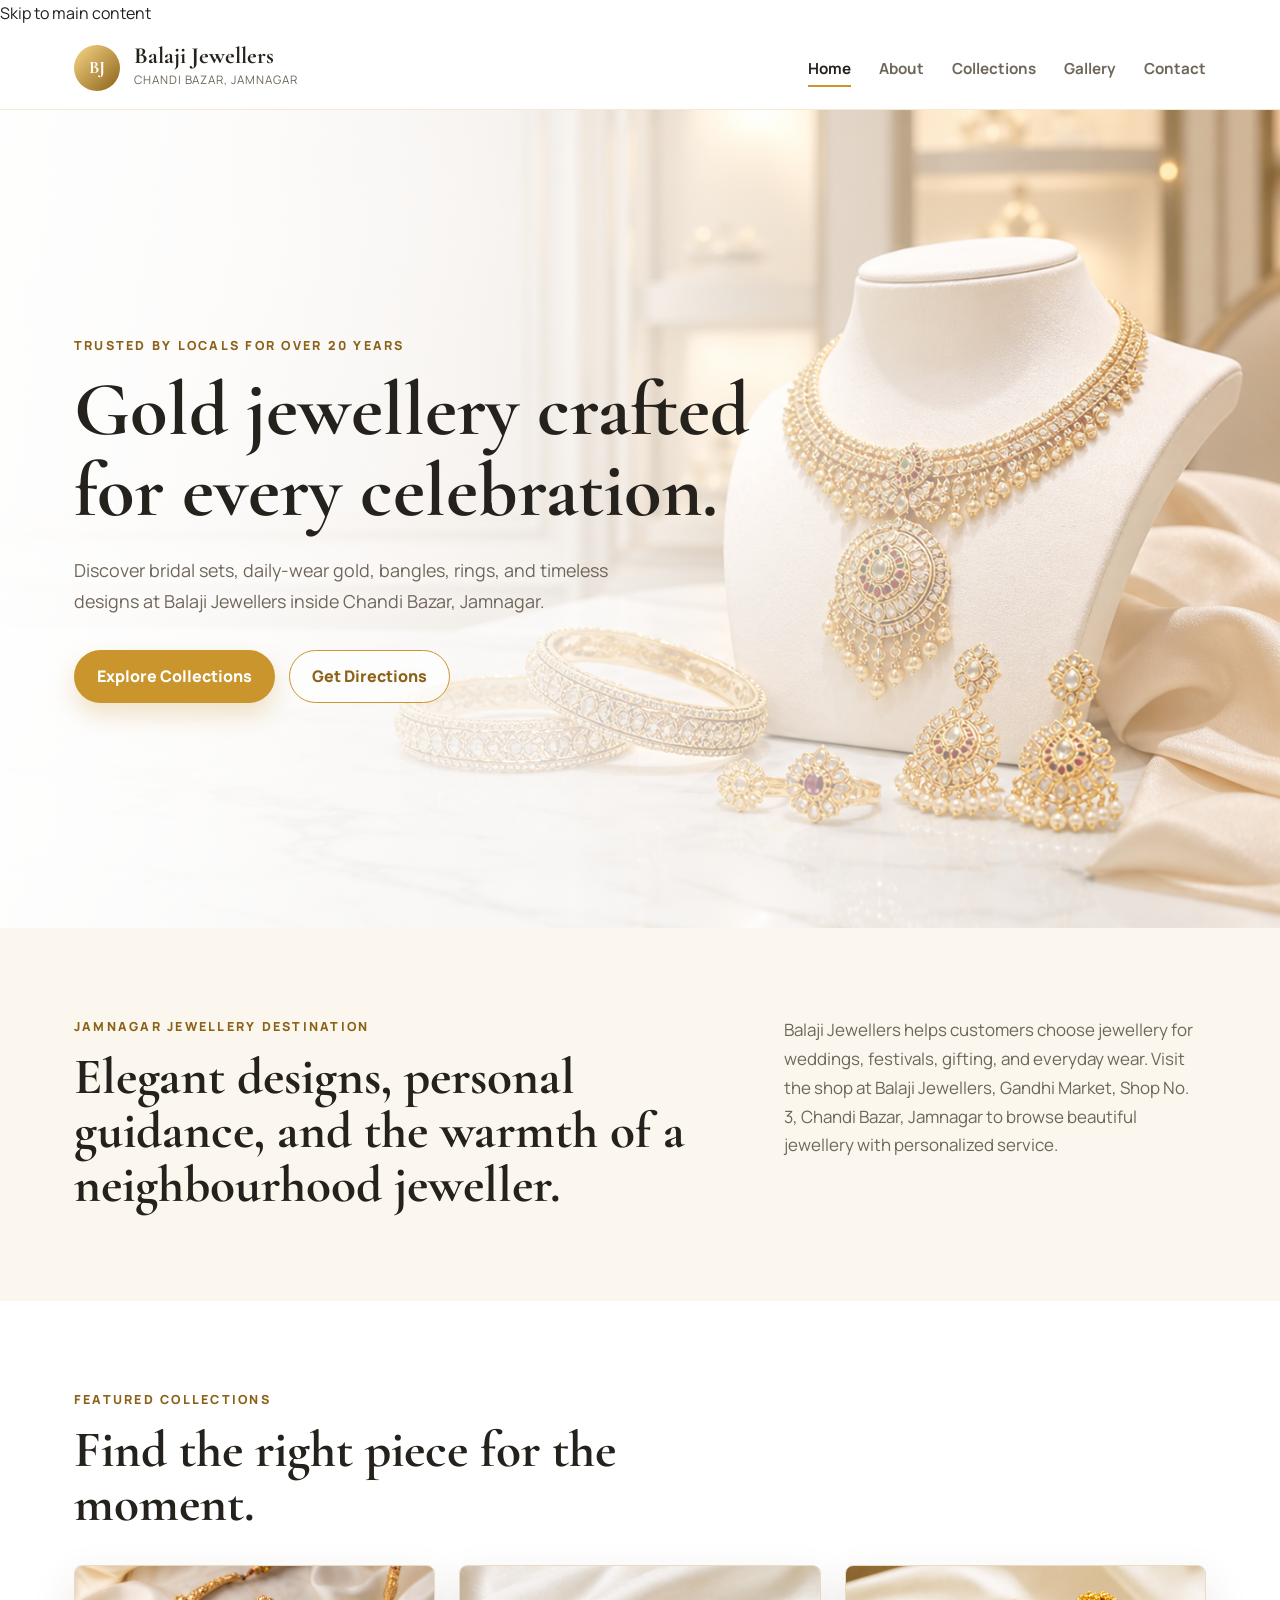
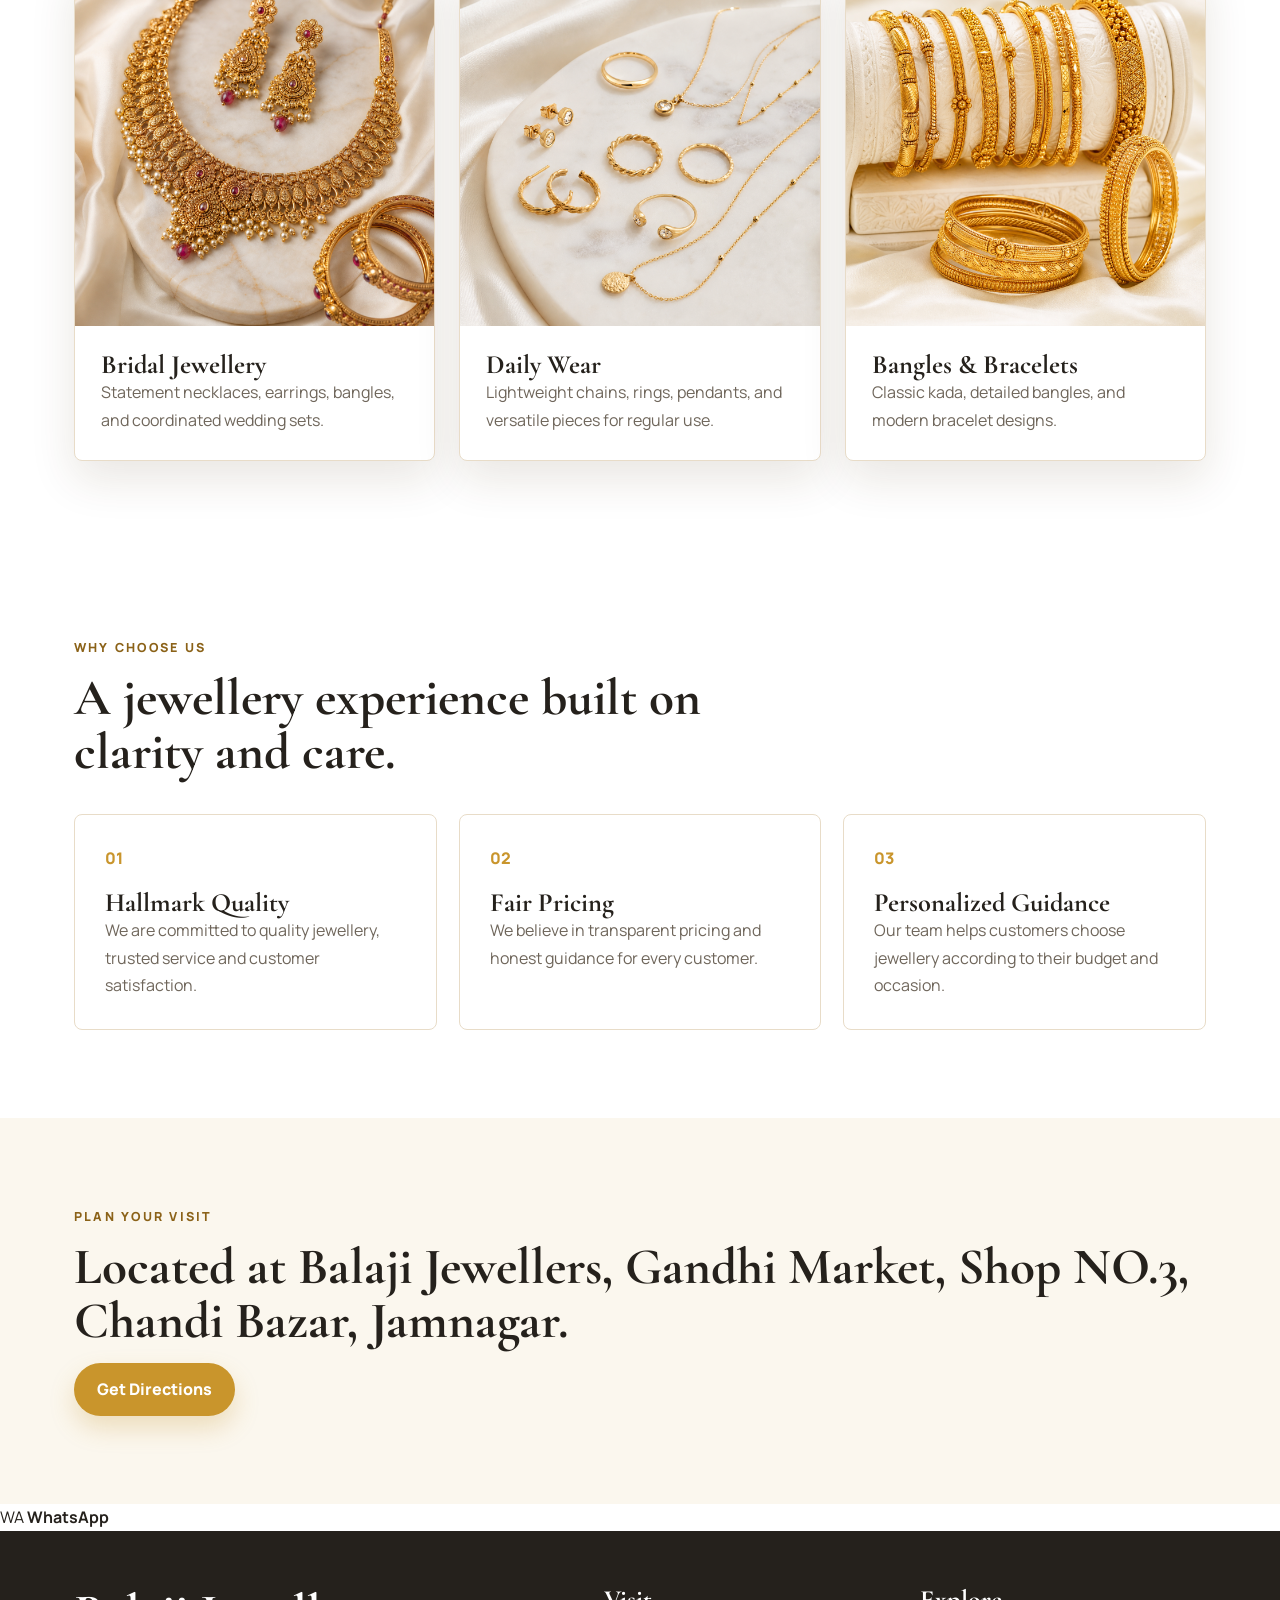
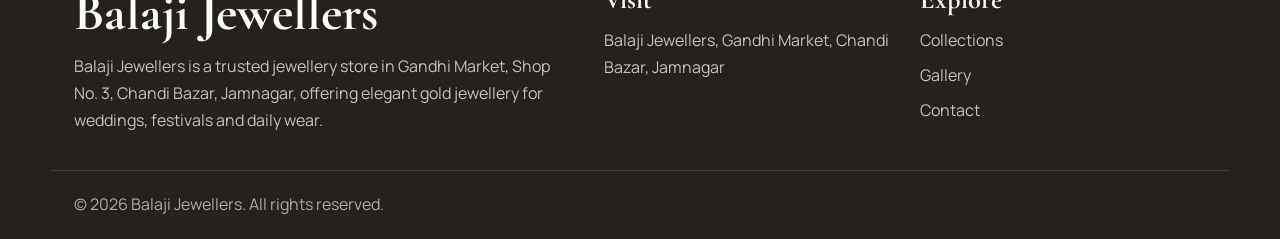
<file: index.html>
<!DOCTYPE html>
<html lang="en">
<head>
  <meta charset="UTF-8">
  <meta name="viewport" content="width=device-width, initial-scale=1.0">
  <meta name="description" content="Balaji Jewellers in Chandi Bazar, Jamnagar offers hallmark gold jewellery, bridal sets, bangles, rings, and daily-wear designs.">
  <title>Balaji Jewellers | Premium Jewellery Shop in Jamnagar</title>
  <link rel="preconnect" href="https://fonts.googleapis.com">
  <link rel="preconnect" href="https://fonts.gstatic.com" crossorigin>
  <link href="https://fonts.googleapis.com/css2?family=Cormorant+Garamond:wght@500;600;700&family=Manrope:wght@400;500;600;700&display=swap" rel="stylesheet">
  <link rel="stylesheet" href="css/style.css">
</head>
<body>
  <a class="skip-link" href="#main-content">Skip to main content</a>
  <header class="site-header">
    <nav class="navbar container" aria-label="Main navigation">
      <a class="brand" href="index.html" aria-label="Balaji Jewellers home">
        <span class="brand-mark">BJ</span>
        <span>
          <strong>Balaji Jewellers</strong>
          <small>Chandi Bazar, Jamnagar</small>
        </span>
      </a>
      <button class="nav-toggle" type="button" aria-label="Open navigation" aria-expanded="false">
        <span></span>
        <span></span>
        <span></span>
      </button>
      <ul class="nav-links" id="primary-navigation">
        <li><a href="index.html">Home</a></li>
        <li><a href="about.html">About</a></li>
        <li><a href="collections.html">Collections</a></li>
        <li><a href="gallery.html">Gallery</a></li>
        <li><a href="contact.html">Contact</a></li>
      </ul>
    </nav>
  </header>

  <main id="main-content">
    <section class="hero" aria-labelledby="home-hero-title">
      <div class="hero-media" aria-hidden="true"></div>
      <div class="container hero-content">
        <p class="eyebrow reveal">Trusted by locals for over 20 years</p>
        <h1 id="home-hero-title" class="reveal reveal-delay-1">Gold jewellery crafted for every celebration.</h1>
        <p class="hero-text reveal reveal-delay-2">Discover bridal sets, daily-wear gold, bangles, rings, and timeless designs at Balaji Jewellers inside Chandi Bazar, Jamnagar.</p>
        <div class="hero-actions">
          <a class="btn btn-primary" href="collections.html">Explore Collections</a>
          <a class="btn btn-outline" href="https://maps.app.goo.gl/PaVzjtN35CjSpVnx8" target="_blank" rel="noopener">Get Directions</a>
        </div>
      </div>
    </section>

    <section class="section intro-section" aria-labelledby="intro-title">
      <div class="container split reveal">
        <div>
          <p class="eyebrow">Jamnagar jewellery destination</p>
          <h2 id="intro-title">Elegant designs, personal guidance, and the warmth of a neighbourhood jeweller.</h2>
        </div>
        <p>Balaji Jewellers helps customers choose jewellery for weddings, festivals, gifting, and everyday wear. Visit the shop at Balaji Jewellers, Gandhi Market, Shop No. 3, Chandi Bazar, Jamnagar to browse beautiful jewellery with personalized service.</p>
      </div>
    </section>

    <section class="section collection-preview" aria-labelledby="featured-title">
      <div class="container">
        <div class="section-heading reveal">
          <p class="eyebrow">Featured collections</p>
          <h2 id="featured-title">Find the right piece for the moment.</h2>
        </div>
        <div class="card-grid">
          <article class="collection-card reveal">
            <img src="images/bridal-collection.png" alt="Bridal gold jewellery" loading="lazy">
            <div>
              <h3>Bridal Jewellery</h3>
              <p>Statement necklaces, earrings, bangles, and coordinated wedding sets.</p>
            </div>
          </article>
          <article class="collection-card reveal reveal-delay-1">
            <img src="images/daily-wear.png" alt="Daily wear gold jewellery" loading="lazy">
            <div>
              <h3>Daily Wear</h3>
              <p>Lightweight chains, rings, pendants, and versatile pieces for regular use.</p>
            </div>
          </article>
          <article class="collection-card reveal reveal-delay-2">
            <img src="images/bangles-bracelets.png" alt="Bangles and bracelets" loading="lazy">
            <div>
              <h3>Bangles & Bracelets</h3>
              <p>Classic kada, detailed bangles, and modern bracelet designs.</p>
            </div>
          </article>
        </div>
      </div>
    </section>

    <section class="section why-section" aria-labelledby="why-title">
      <div class="container">
        <div class="section-heading reveal">
          <p class="eyebrow">Why choose us</p>
          <h2 id="why-title">A jewellery experience built on clarity and care.</h2>
        </div>
        <div class="value-grid">
          <article class="reveal">
            <span>01</span>
            <h3>Hallmark Quality</h3>
            <p>We are committed to quality jewellery, trusted service and customer satisfaction.</p>
          </article>
         
          <article class="reveal reveal-delay-2">
            <span>02</span>
            <h3>Fair Pricing</h3>
            <p>We believe in transparent pricing and honest guidance for every customer.</p>
          </article>
          <article class="reveal reveal-delay-3">
            <span>03</span>
            <h3>Personalized Guidance</h3>
            <p>Our team helps customers choose jewellery according to their budget and occasion.</p>
          </article>
        </div>
      </div>
    </section>

    <section class="section visit-band" aria-labelledby="visit-title">
      <div class="container visit-content reveal">
        <div>
          <p class="eyebrow">Plan your visit</p>
          <h2 id="visit-title">Located at Balaji Jewellers, Gandhi Market, Shop NO.3, Chandi Bazar, Jamnagar.</h2>
        </div>
        <a class="btn btn-primary" href="https://maps.app.goo.gl/PaVzjtN35CjSpVnx8" target="_blank" rel="noopener">Get Directions</a>
      </div>
    </section>
  </main>

  <a class="whatsapp-float" href="https://wa.me/919537831377?text=Hello%20Balaji%20Jewellers%2C%20I%20would%20like%20to%20know%20more%20about%20your%20jewellery%20collections." target="_blank" rel="noopener" aria-label="Chat with Balaji Jewellers on WhatsApp">
    <span aria-hidden="true">WA</span>
    <strong>WhatsApp</strong>
  </a>

  <footer class="site-footer">
    <div class="container footer-grid">
      <div>
        <h2>Balaji Jewellers</h2>
        <p>Balaji Jewellers is a trusted jewellery store in Gandhi Market, Shop No. 3, Chandi Bazar, Jamnagar, offering elegant gold jewellery for weddings, festivals and daily wear.</p>
      </div>
      <div>
        <h3>Visit</h3>
        <p>Balaji Jewellers, Gandhi Market, Chandi Bazar, Jamnagar<br></p>
      </div>
      <div>
        <h3>Explore</h3>
        <a href="collections.html">Collections</a>
        <a href="gallery.html">Gallery</a>
        <a href="contact.html">Contact</a>
      </div>
    </div>
    <p class="footer-bottom">© 2026 Balaji Jewellers. All rights reserved.</p>
  </footer>

  <script src="js/script.js"></script>
</body>
</html>
</file>
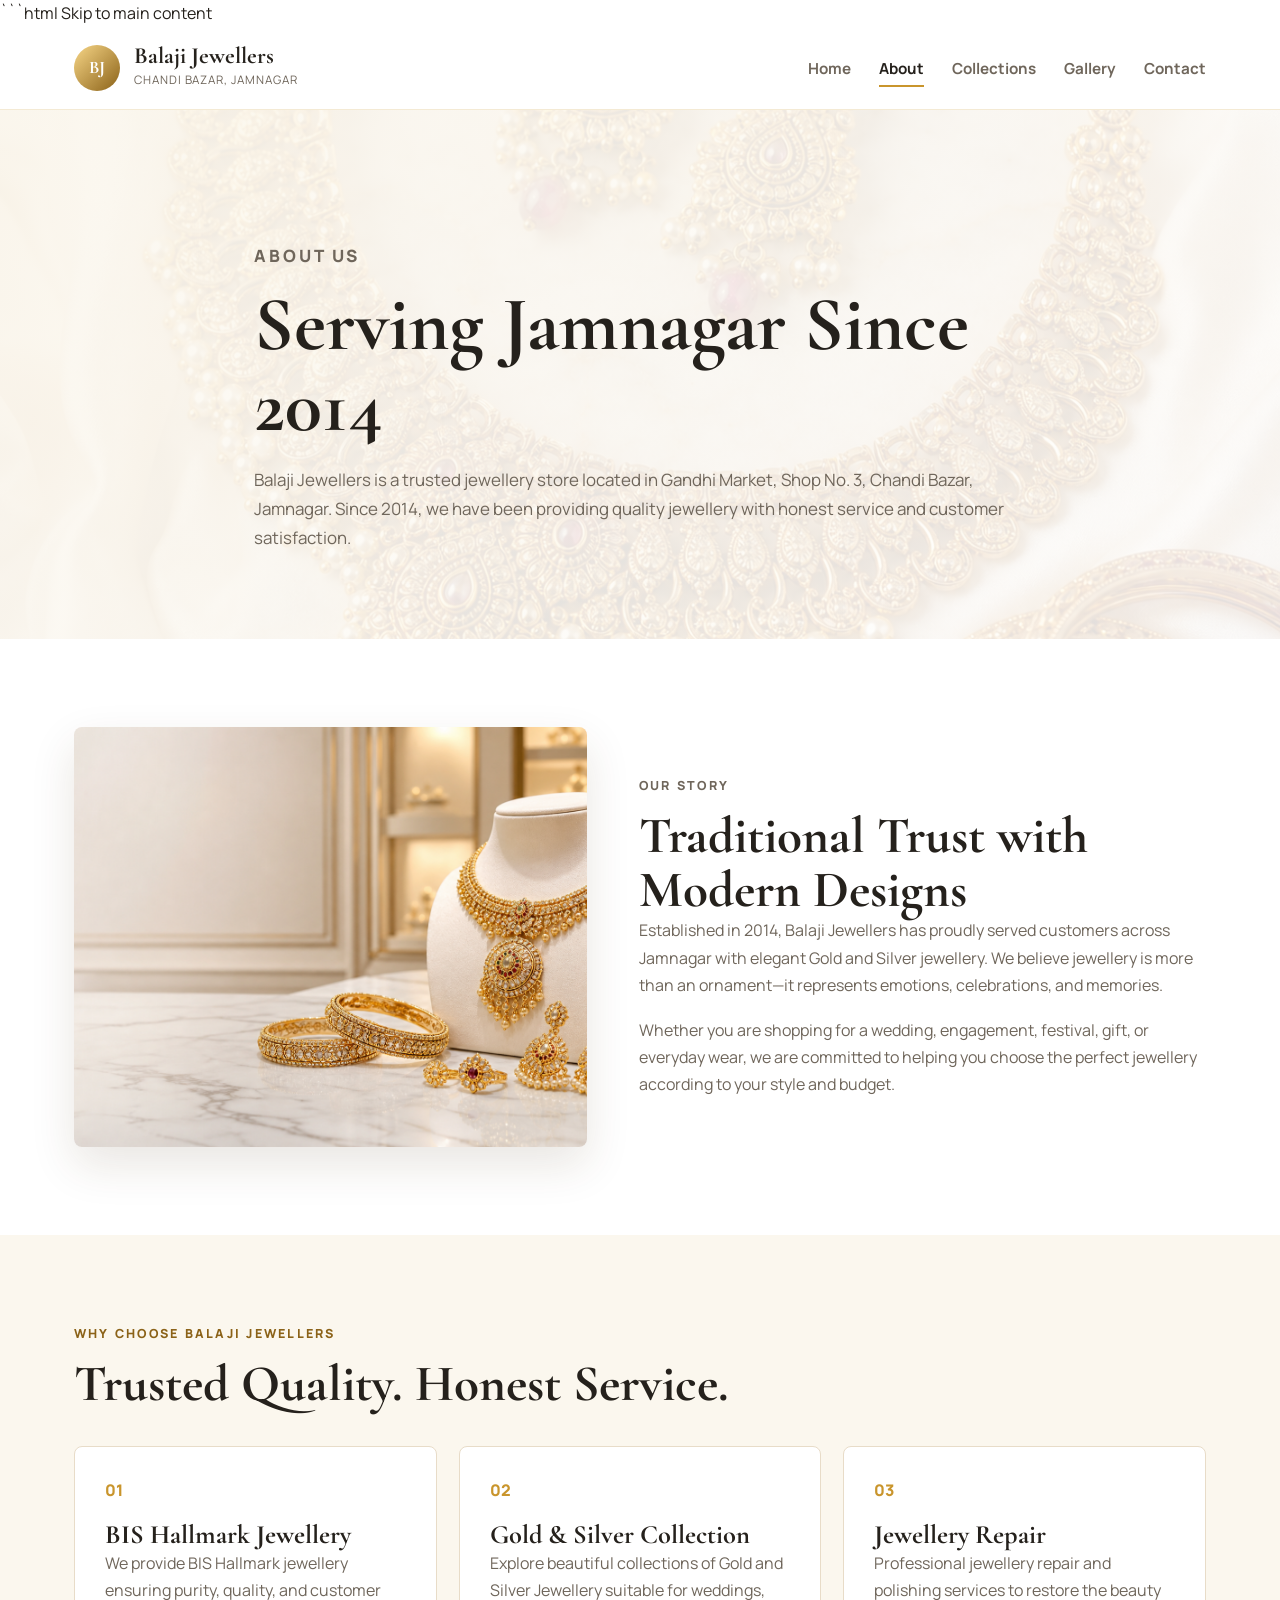
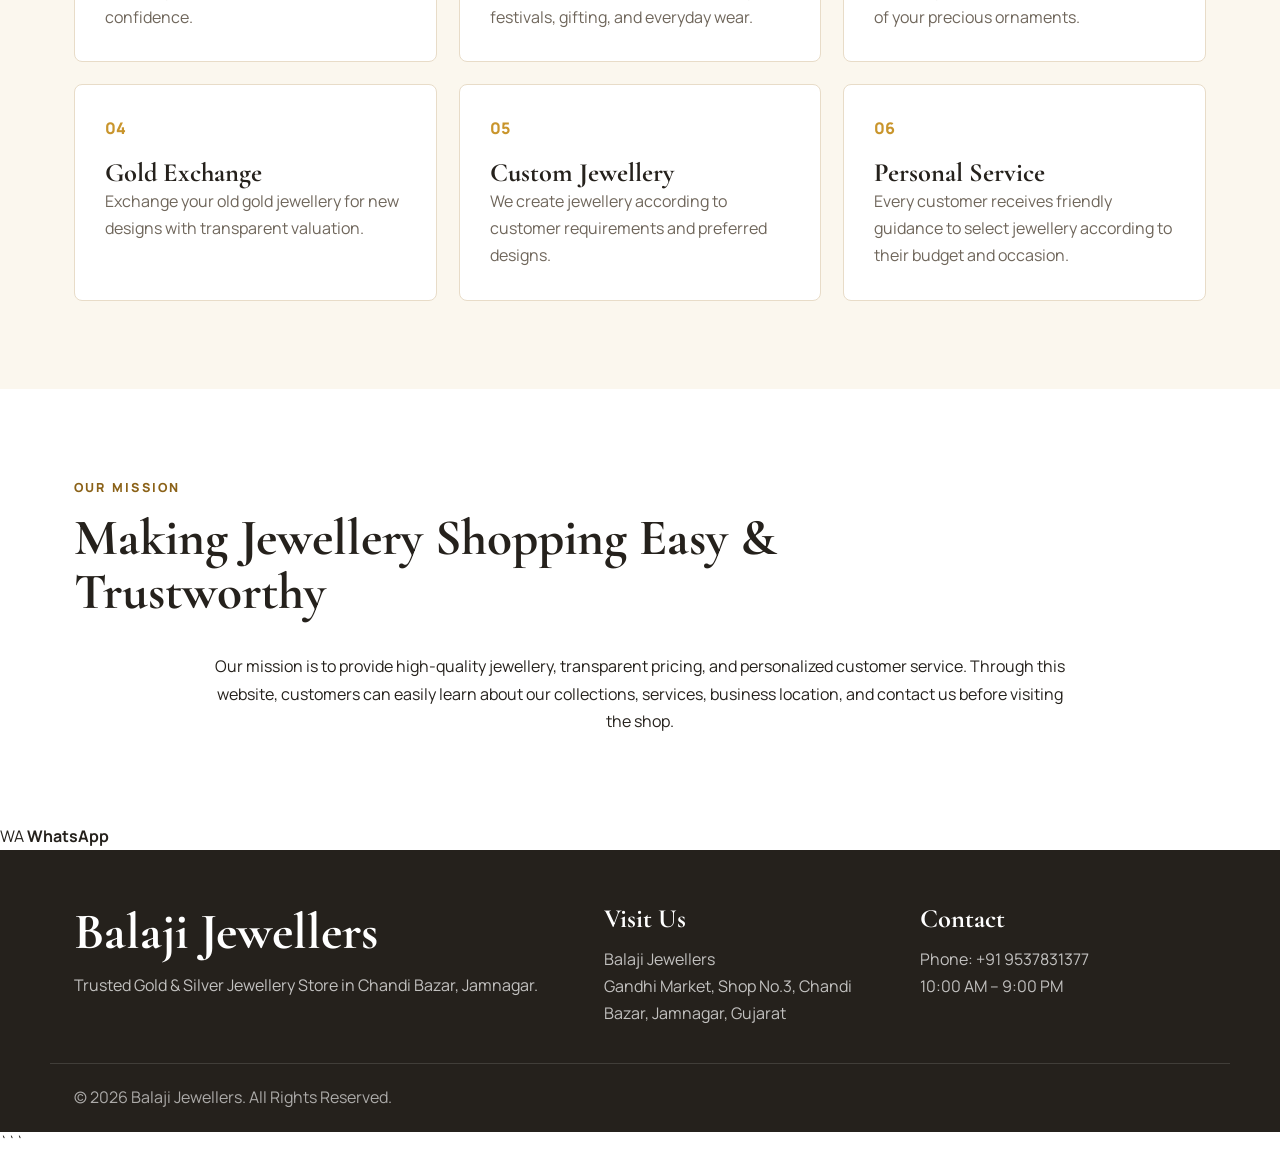
<file: about.html>
```html
<!DOCTYPE html>
<html lang="en">
<head>
<meta charset="UTF-8">
<meta name="viewport" content="width=device-width, initial-scale=1.0">

<meta name="description" content="Learn about Balaji Jewellers, a trusted jewellery shop located at Gandhi Market, Shop No. 3, Chandi Bazar, Jamnagar.">

<title>About Balaji Jewellers | Chandi Bazar, Jamnagar</title>

<link rel="preconnect" href="https://fonts.googleapis.com">
<link rel="preconnect" href="https://fonts.gstatic.com" crossorigin>

<link href="https://fonts.googleapis.com/css2?family=Cormorant+Garamond:wght@500;600;700&family=Manrope:wght@400;500;600;700&display=swap" rel="stylesheet">

<link rel="stylesheet" href="css/style.css">

</head>

<body>

<a class="skip-link" href="#main-content">Skip to main content</a>

<header class="site-header">

<nav class="navbar container">

<a class="brand" href="index.html">

<span class="brand-mark">BJ</span>

<span>

<strong>Balaji Jewellers</strong>

<small>Chandi Bazar, Jamnagar</small>

</span>

</a>

<button class="nav-toggle">

<span></span>

<span></span>

<span></span>

</button>

<ul class="nav-links">

<li><a href="index.html">Home</a></li>

<li><a href="about.html" class="active">About</a></li>

<li><a href="collections.html">Collections</a></li>

<li><a href="gallery.html">Gallery</a></li>

<li><a href="contact.html">Contact</a></li>

</ul>

</nav>

</header>

<main id="main-content">

<section class="page-hero">

<div class="container narrow">

<p class="eyebrow">About Us</p>

<h1>Serving Jamnagar Since 2014</h1>

<p>

Balaji Jewellers is a trusted jewellery store located in Gandhi Market,

Shop No. 3, Chandi Bazar, Jamnagar. Since 2014, we have been providing

quality jewellery with honest service and customer satisfaction.

</p>

</div>

</section>

<section class="section">

<div class="container story-grid">

<img src="images/hero-jewellery.png"

alt="Balaji Jewellers Gold Collection"

loading="lazy">

<div>

<p class="eyebrow">Our Story</p>

<h2>Traditional Trust with Modern Designs</h2>

<p>

Established in 2014, Balaji Jewellers has proudly served customers across

Jamnagar with elegant Gold and Silver jewellery. We believe jewellery is

more than an ornament—it represents emotions, celebrations, and memories.

</p>

<p>

Whether you are shopping for a wedding, engagement, festival,

gift, or everyday wear, we are committed to helping you choose

the perfect jewellery according to your style and budget.

</p>

</div>

</div>

</section>

<section class="section values-section">

<div class="container">

<div class="section-heading">

<p class="eyebrow">Why Choose Balaji Jewellers</p>

<h2>Trusted Quality. Honest Service.</h2>

</div>

<div class="value-grid">

<article>

<span>01</span>

<h3>BIS Hallmark Jewellery</h3>

<p>

We provide BIS Hallmark jewellery ensuring purity,

quality, and customer confidence.

</p>

</article>

<article>

<span>02</span>

<h3>Gold & Silver Collection</h3>

<p>

Explore beautiful collections of Gold and Silver

Jewellery suitable for weddings, festivals,

gifting, and everyday wear.

</p>

</article>

<article>

<span>03</span>

<h3>Jewellery Repair</h3>

<p>

Professional jewellery repair and polishing services

to restore the beauty of your precious ornaments.

</p>

</article>

<article>

<span>04</span>

<h3>Gold Exchange</h3>

<p>

Exchange your old gold jewellery for new designs

with transparent valuation.

</p>

</article>

<article>

<span>05</span>

<h3>Custom Jewellery</h3>

<p>

We create jewellery according to customer

requirements and preferred designs.

</p>

</article>

<article>

<span>06</span>

<h3>Personal Service</h3>

<p>

Every customer receives friendly guidance

to select jewellery according to their

budget and occasion.

</p>

</article>

</div>

</div>

</section>

<section class="section">

<div class="container">

<div class="section-heading">

<p class="eyebrow">Our Mission</p>

<h2>Making Jewellery Shopping Easy & Trustworthy</h2>

</div>

<p style="text-align:center;max-width:850px;margin:auto;">

Our mission is to provide high-quality jewellery,

transparent pricing, and personalized customer service.

Through this website, customers can easily learn about our

collections, services, business location, and contact us before visiting the shop.

</p>

</div>

</section>

</main>

<a class="whatsapp-float"

href="https://wa.me/919537831377"

target="_blank">

<span>WA</span>

<strong>WhatsApp</strong>

</a>

<footer class="site-footer">

<div class="container footer-grid">

<div>

<h2>Balaji Jewellers</h2>

<p>

Trusted Gold & Silver Jewellery Store in

Chandi Bazar, Jamnagar.

</p>

</div>

<div>

<h3>Visit Us</h3>

<p>

Balaji Jewellers

<br>

Gandhi Market,

Shop No.3,

Chandi Bazar,

Jamnagar,

Gujarat

</p>

</div>

<div>

<h3>Contact</h3>

<p>

Phone: +91 9537831377

<br>

10:00 AM – 9:00 PM

</p>

</div>

</div>

<p class="footer-bottom">

© 2026 Balaji Jewellers. All Rights Reserved.

</p>

</footer>

<script src="js/script.js"></script>

</body>

</html>
```
</file>
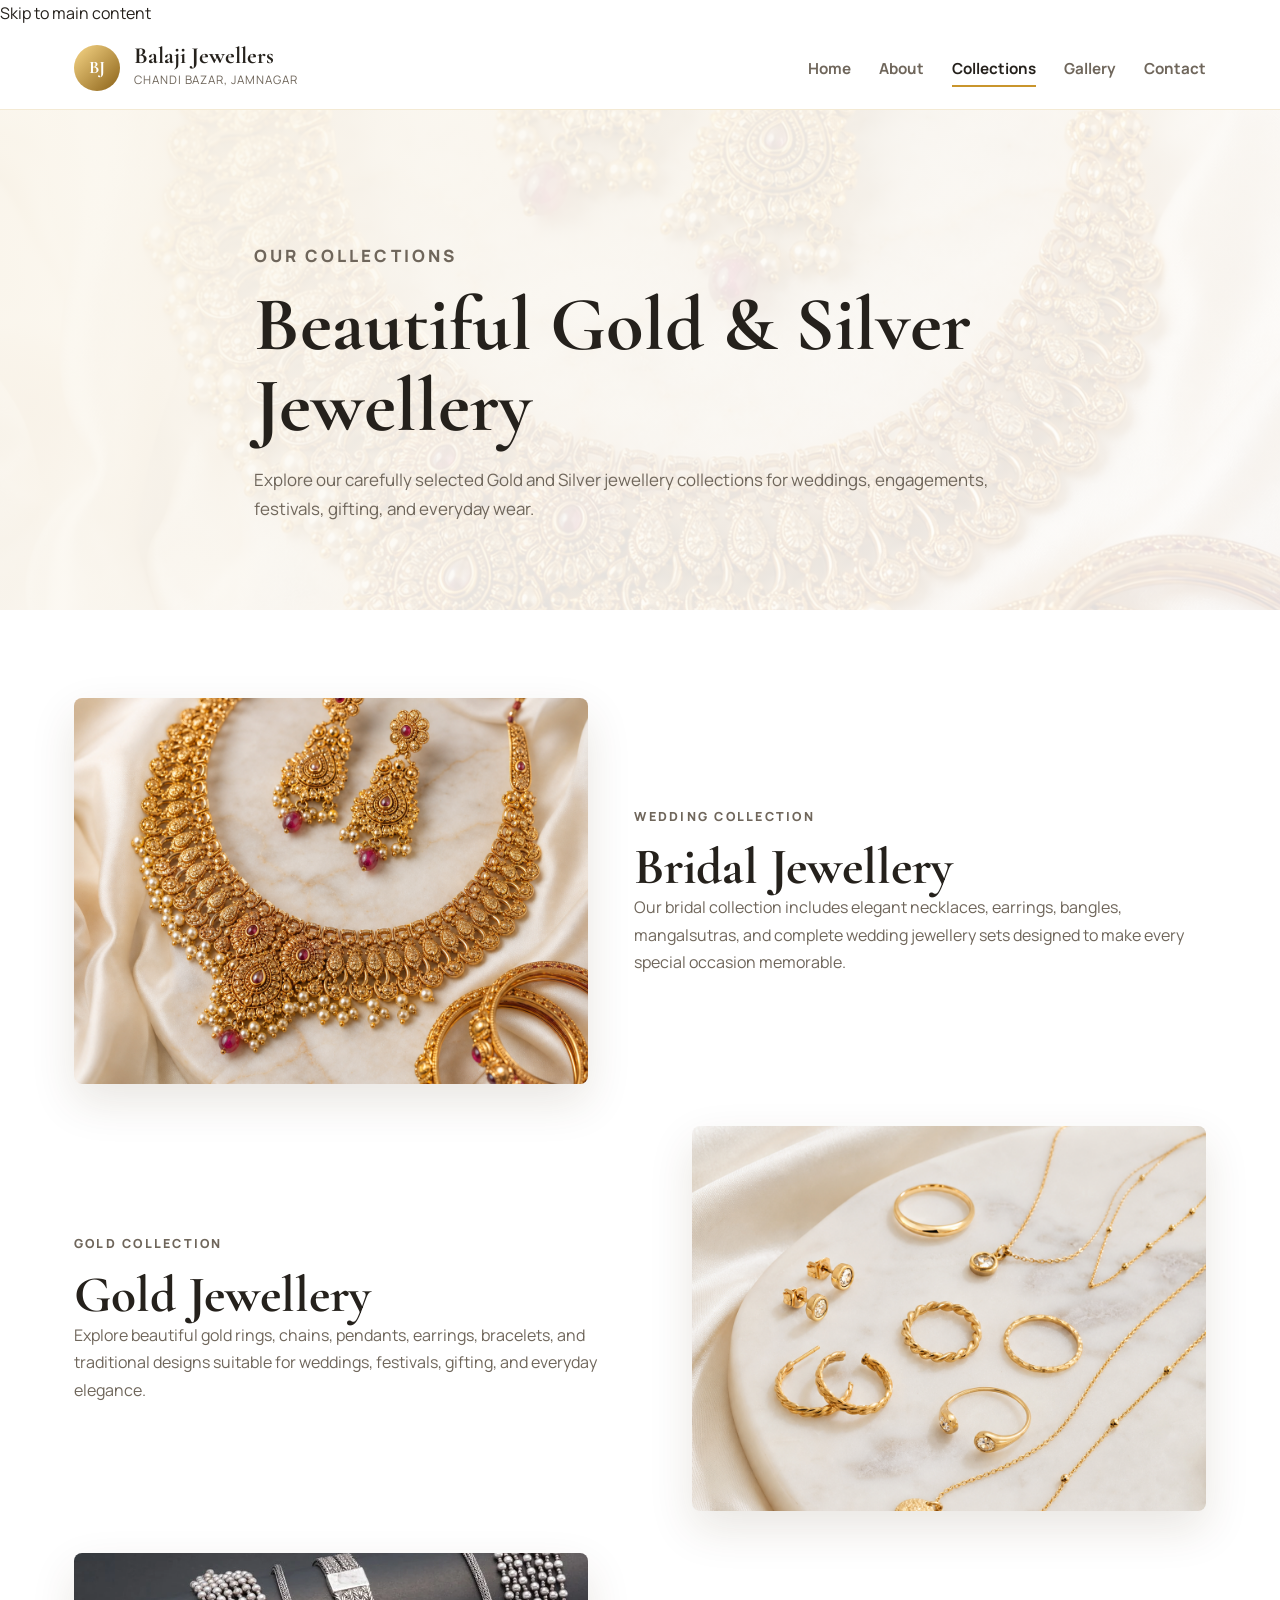
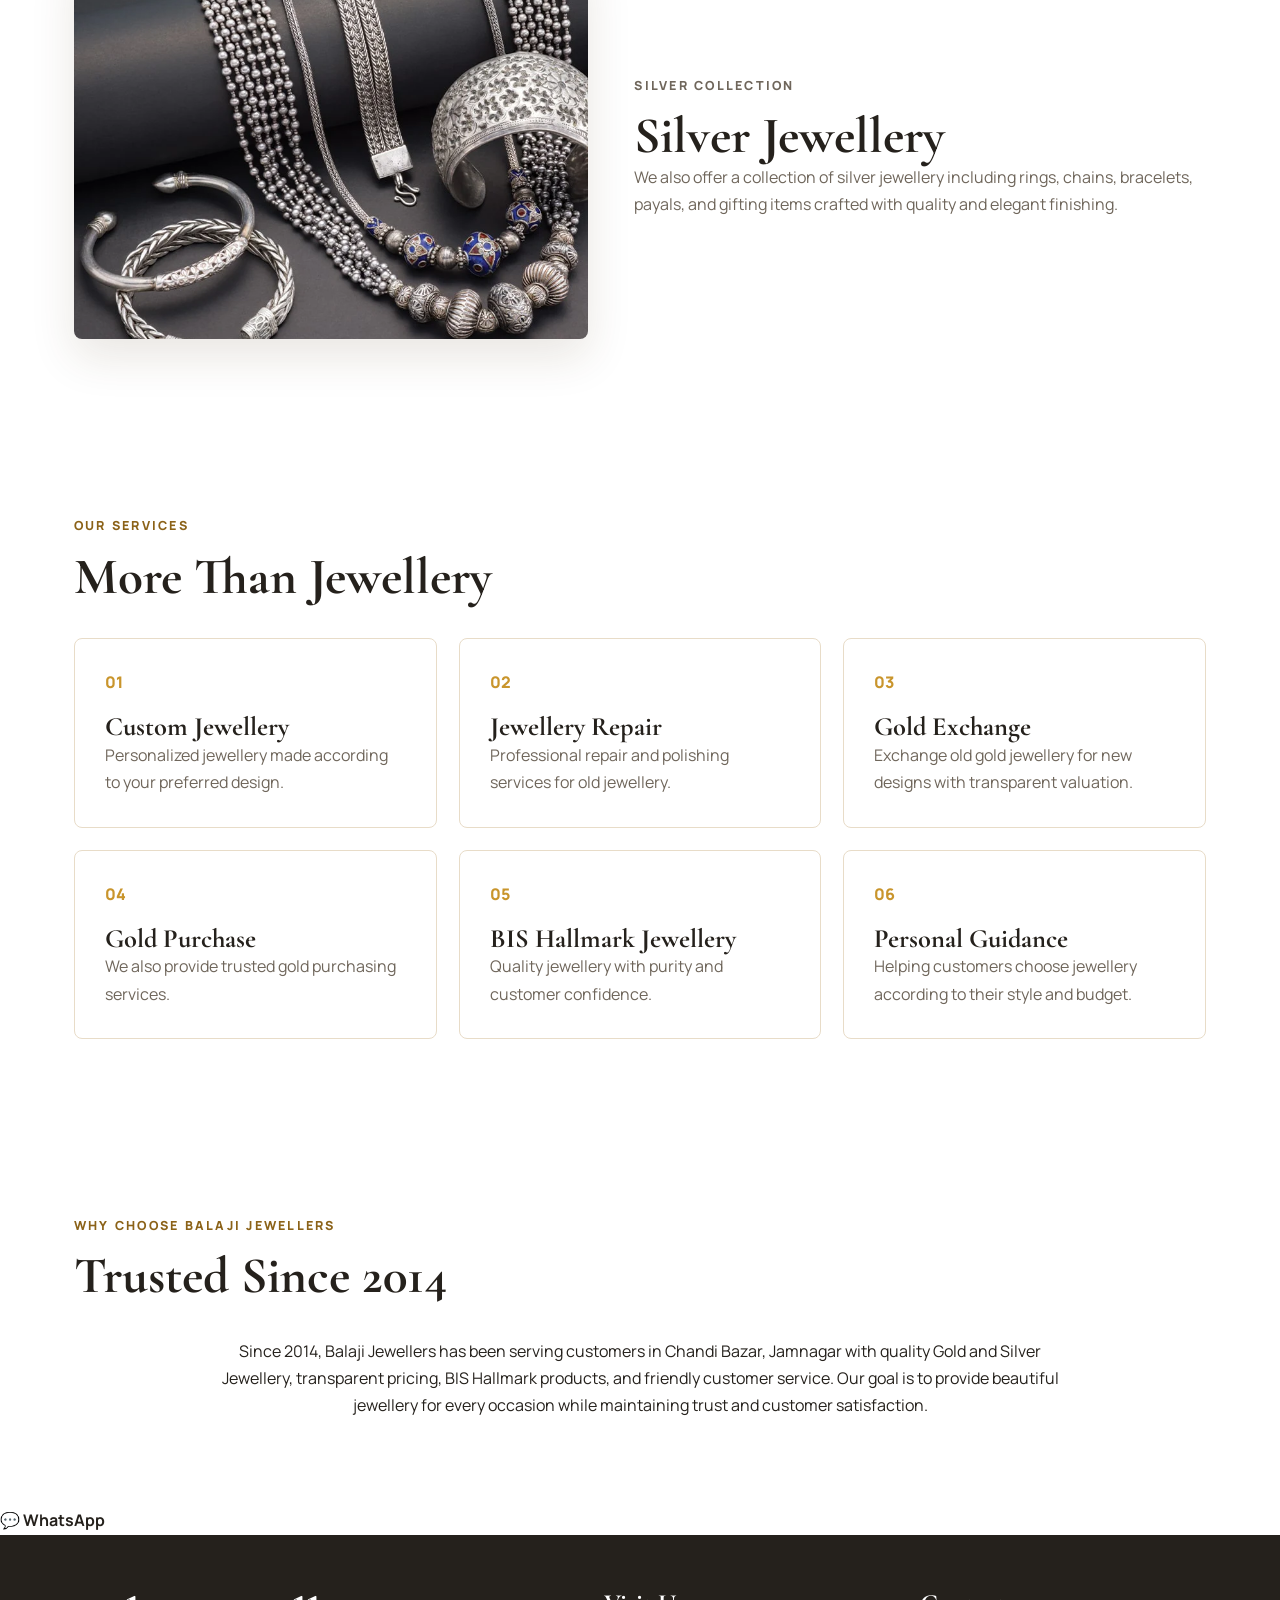
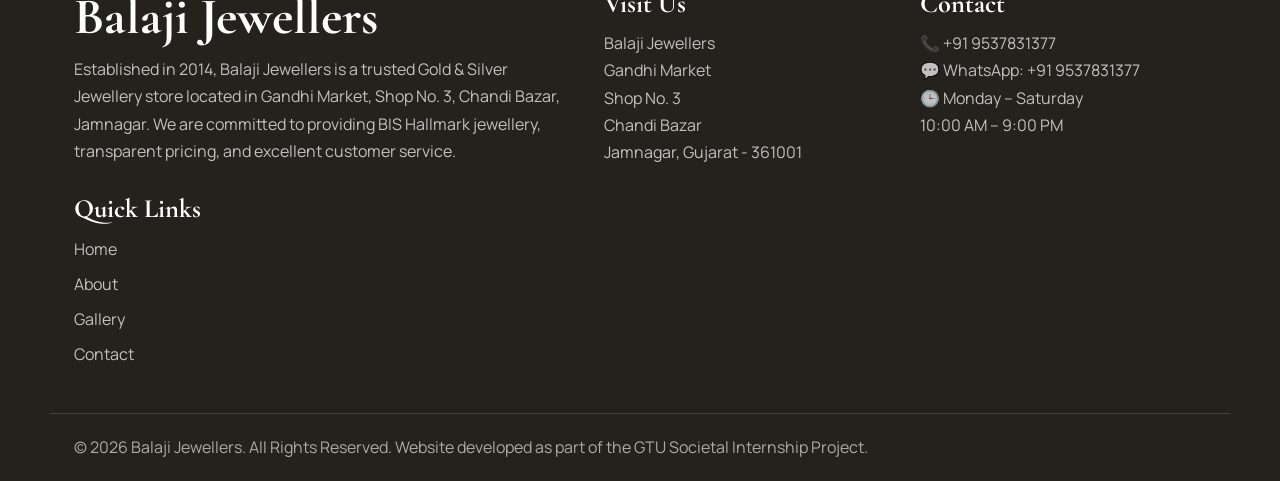
<file: collections.html>
<!DOCTYPE html>
<html lang="en">

<head>

  <meta charset="UTF-8">

  <meta name="viewport" content="width=device-width, initial-scale=1.0">

  <meta name="description"
    content="Explore Gold and Silver Jewellery collections at Balaji Jewellers, Gandhi Market, Shop No. 3, Chandi Bazar, Jamnagar.">

  <title>Jewellery Collections | Balaji Jewellers</title>

  <link rel="preconnect" href="https://fonts.googleapis.com">

  <link rel="preconnect" href="https://fonts.gstatic.com" crossorigin>

  <link
    href="https://fonts.googleapis.com/css2?family=Cormorant+Garamond:wght@500;600;700&family=Manrope:wght@400;500;600;700&display=swap"
    rel="stylesheet">

  <link rel="stylesheet" href="css/style.css">

</head>

<body>

  <a class="skip-link" href="#main-content">

    Skip to main content

  </a>

  <header class="site-header">

    <nav class="navbar container">

      <a class="brand" href="index.html">

        <span class="brand-mark">BJ</span>

        <span>

          <strong>Balaji Jewellers</strong>

          <small>Chandi Bazar, Jamnagar</small>

        </span>

      </a>

      <button class="nav-toggle">

        <span></span>

        <span></span>

        <span></span>

      </button>

      <ul class="nav-links">

        <li><a href="index.html">Home</a></li>

        <li><a href="about.html">About</a></li>

        <li><a class="active" href="collections.html">Collections</a></li>

        <li><a href="gallery.html">Gallery</a></li>

        <li><a href="contact.html">Contact</a></li>

      </ul>

    </nav>

  </header>

  <main id="main-content">

    <section class="page-hero">

      <div class="container narrow">

        <p class="eyebrow">

          Our Collections

        </p>

        <h1>

          Beautiful Gold & Silver Jewellery

        </h1>

        <p>

          Explore our carefully selected Gold and Silver jewellery
          collections for weddings, engagements, festivals,
          gifting, and everyday wear.

        </p>

      </div>

    </section>

    <section class="section">

      <div class="container collection-list">

        <!-- Bridal Collection -->

        <article class="feature-row reveal">

          <img src="images/bridal-collection.png" alt="Bridal Gold Jewellery Collection" loading="lazy">

          <div>

            <p class="eyebrow">Wedding Collection</p>

            <h2>Bridal Jewellery</h2>

            <p>

              Our bridal collection includes elegant necklaces,
              earrings, bangles, mangalsutras, and complete
              wedding jewellery sets designed to make every
              special occasion memorable.

            </p>

          </div>

        </article>

        <!-- Gold Jewellery -->

        <article class="feature-row reverse reveal">

          <img src="images/daily-wear.png" alt="Gold Jewellery Collection" loading="lazy">

          <div>

            <p class="eyebrow">Gold Collection</p>

            <h2>Gold Jewellery</h2>

            <p>

              Explore beautiful gold rings, chains,
              pendants, earrings, bracelets, and traditional
              designs suitable for weddings,
              festivals, gifting, and everyday elegance.

            </p>

          </div>

        </article>

        <!-- Silver Jewellery -->

        <article class="feature-row reveal">

          <img src="images/silver.webp" alt="Silver Jewellery Collection" loading="lazy">

          <div>

            <p class="eyebrow">Silver Collection</p>

            <h2>Silver Jewellery</h2>

            <p>

              We also offer a collection of silver jewellery
              including rings, chains, bracelets,
              payals, and gifting items crafted with
              quality and elegant finishing.

            </p>

          </div>

        </article>

      </div>

    </section>

    <!-- Services -->

    <section class="section">

      <div class="container">

        <div class="section-heading">

          <p class="eyebrow">

            Our Services

          </p>

          <h2>

            More Than Jewellery

          </h2>

        </div>

        <div class="value-grid">

          <article>

            <span>01</span>

            <h3>Custom Jewellery</h3>

            <p>

              Personalized jewellery made according to your preferred design.

            </p>

          </article>

          <article>

            <span>02</span>

            <h3>Jewellery Repair</h3>

            <p>

              Professional repair and polishing services for old jewellery.

            </p>

          </article>

          <article>

            <span>03</span>

            <h3>Gold Exchange</h3>

            <p>

              Exchange old gold jewellery for new designs with transparent valuation.

            </p>

          </article>

          <article>

            <span>04</span>

            <h3>Gold Purchase</h3>

            <p>

              We also provide trusted gold purchasing services.

            </p>

          </article>

          <article>

            <span>05</span>

            <h3>BIS Hallmark Jewellery</h3>

            <p>

              Quality jewellery with purity and customer confidence.

            </p>

          </article>

          <article>

            <span>06</span>

            <h3>Personal Guidance</h3>

            <p>

              Helping customers choose jewellery according to their style and budget.

            </p>

          </article>

        </div>

      </div>

    </section>

    <!-- Why Choose Us -->

    <section class="section">

      <div class="container">

        <div class="section-heading">

          <p class="eyebrow">

            Why Choose Balaji Jewellers

          </p>

          <h2>

            Trusted Since 2014

          </h2>

        </div>

        <p style="text-align:center;max-width:850px;margin:auto;">

          Since 2014, Balaji Jewellers has been serving customers
          in Chandi Bazar, Jamnagar with quality Gold and Silver
          Jewellery, transparent pricing, BIS Hallmark products,
          and friendly customer service. Our goal is to provide
          beautiful jewellery for every occasion while maintaining
          trust and customer satisfaction.

        </p>

      </div>

    </section>
    <!-- Floating WhatsApp Button -->

    <a class="whatsapp-float"
      href="https://wa.me/919537831377?text=Hello%20Balaji%20Jewellers,%20I%20would%20like%20to%20know%20more%20about%20your%20jewellery%20collections."
      target="_blank" rel="noopener" aria-label="Chat with Balaji Jewellers on WhatsApp">

      <span aria-hidden="true">

        💬

      </span>

      <strong>

        WhatsApp

      </strong>

    </a>

    <!-- Footer -->

    <footer class="site-footer">

      <div class="container footer-grid">

        <div>

          <h2>

            Balaji Jewellers

          </h2>

          <p>

            Established in 2014, Balaji Jewellers is a trusted Gold & Silver Jewellery
            store located in Gandhi Market, Shop No. 3, Chandi Bazar, Jamnagar.

            We are committed to providing BIS Hallmark jewellery,
            transparent pricing, and excellent customer service.

          </p>

        </div>

        <div>

          <h3>

            Visit Us

          </h3>

          <p>

            Balaji Jewellers

            <br>

            Gandhi Market

            <br>

            Shop No. 3

            <br>

            Chandi Bazar

            <br>

            Jamnagar, Gujarat - 361001

          </p>

        </div>

        <div>

          <h3>

            Contact

          </h3>

          <p>

            📞 +91 9537831377

            <br>

            💬 WhatsApp: +91 9537831377

            <br>

            🕒 Monday – Saturday

            <br>

            10:00 AM – 9:00 PM

          </p>

        </div>

        <div>

          <h3>

            Quick Links

          </h3>

          <a href="index.html">Home</a>

          <a href="about.html">About</a>

          <a href="gallery.html">Gallery</a>

          <a href="contact.html">Contact</a>

        </div>

      </div>

      <p class="footer-bottom">

        © 2026 Balaji Jewellers. All Rights Reserved.

        Website developed as part of the GTU Societal Internship Project.

      </p>

    </footer>

    <script src="js/script.js"></script>

</body>

</html>
</file>
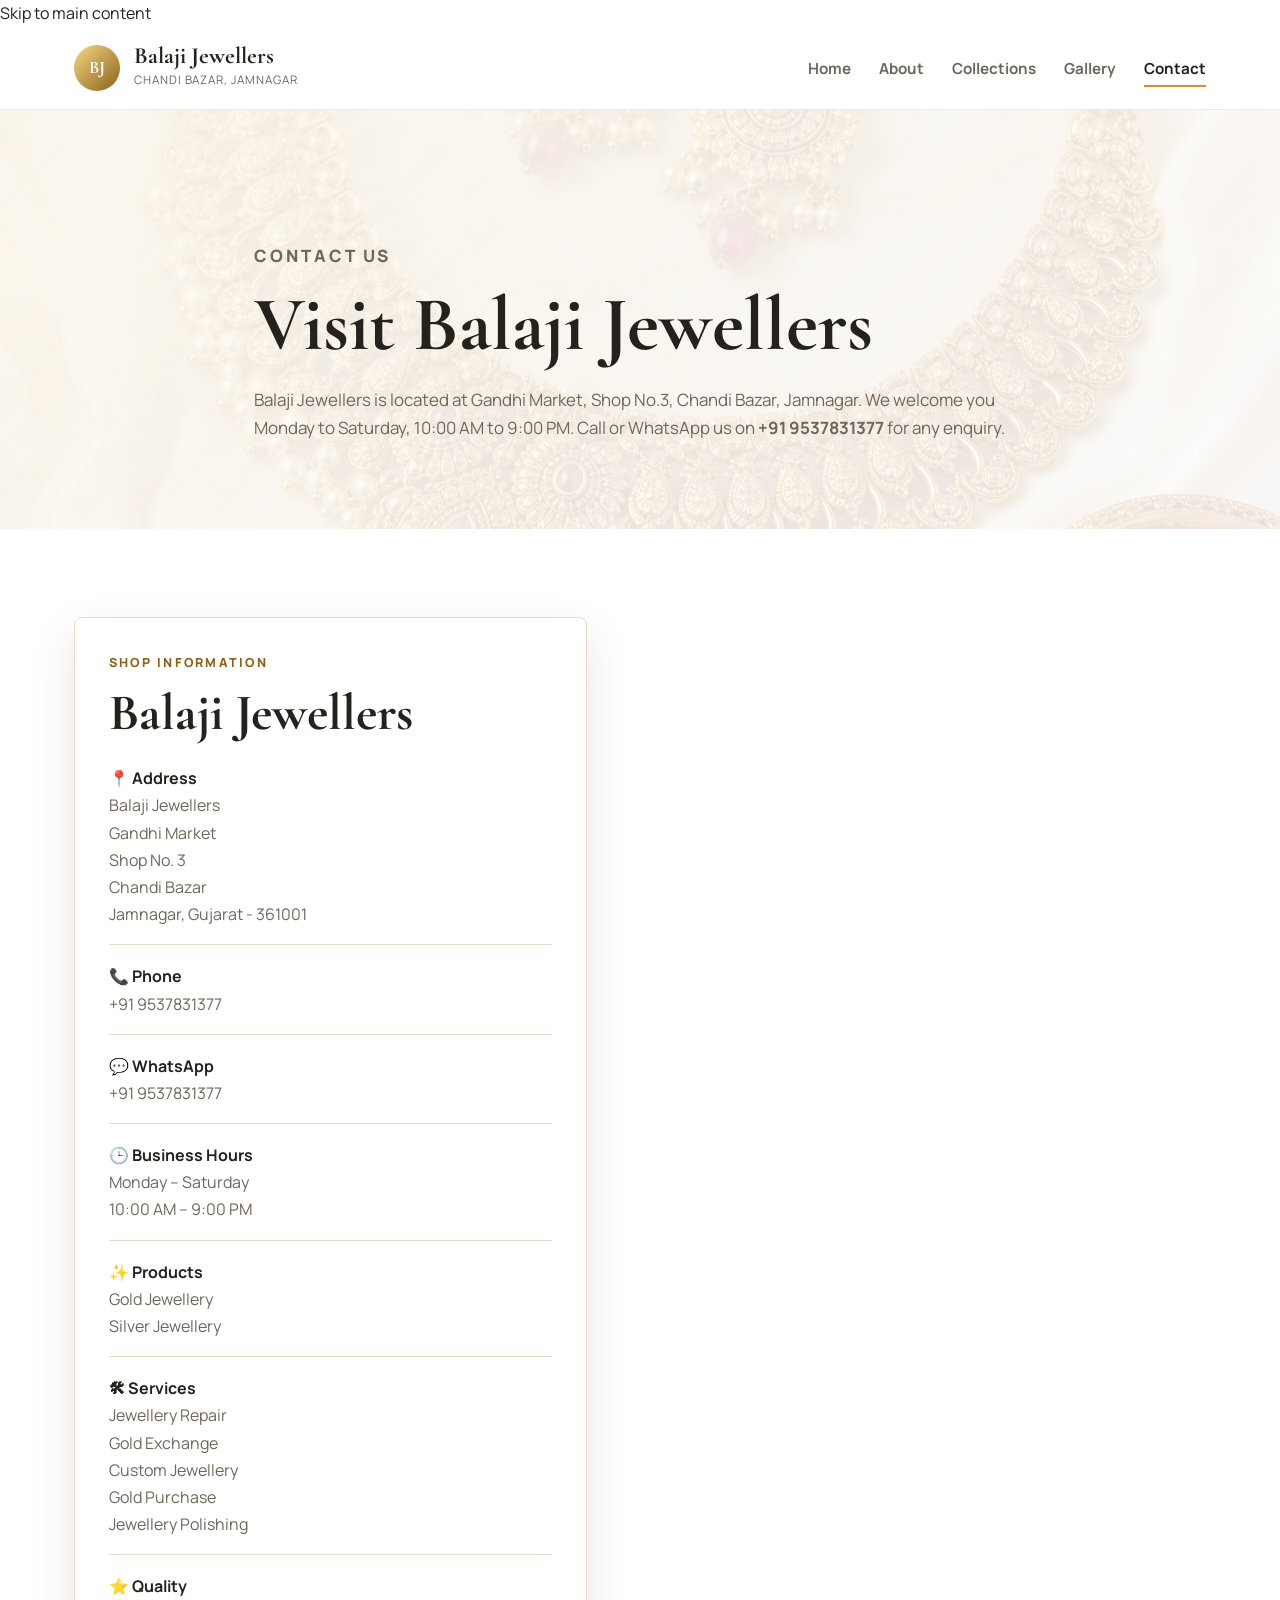
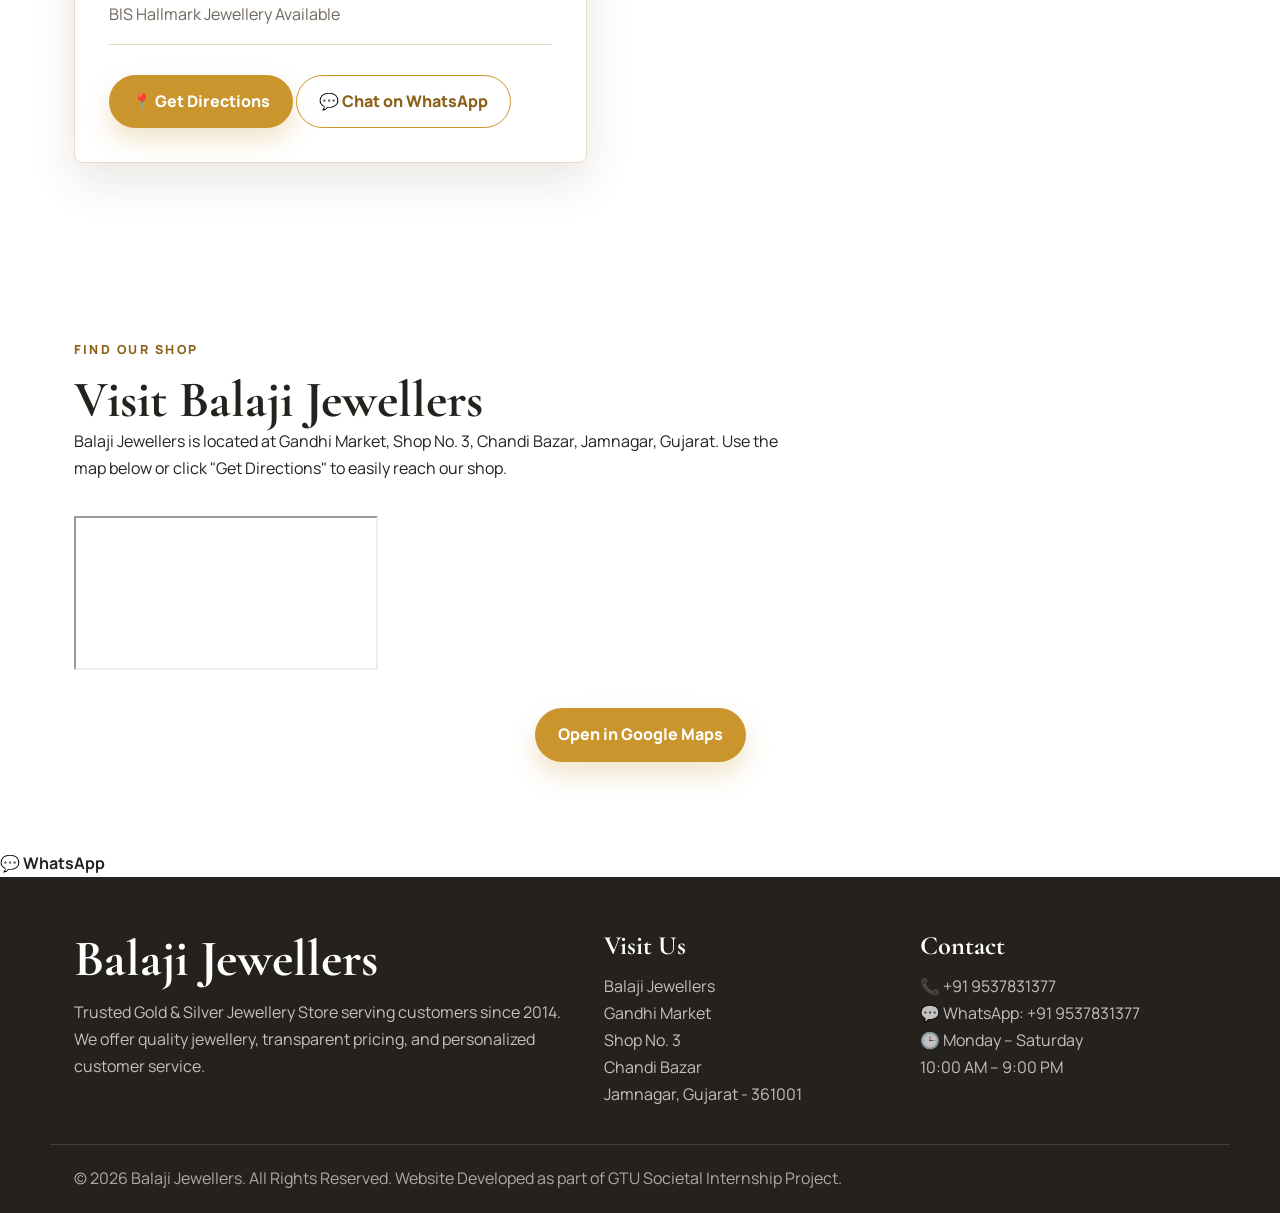
<file: contact.html>
<!DOCTYPE html>
<html lang="en">

<head>

  <meta charset="UTF-8">

  <meta name="viewport" content="width=device-width, initial-scale=1.0">

  <meta name="description"
    content="Contact Balaji Jewellers, Gandhi Market, Shop No.3, Chandi Bazar, Jamnagar. Visit our jewellery store or contact us for Gold & Silver jewellery, jewellery repair, custom jewellery, and gold exchange.">

  <title>Contact Balaji Jewellers | Chandi Bazar, Jamnagar</title>

  <link rel="preconnect" href="https://fonts.googleapis.com">

  <link rel="preconnect" href="https://fonts.gstatic.com" crossorigin>

  <link
    href="https://fonts.googleapis.com/css2?family=Cormorant+Garamond:wght@500;600;700&family=Manrope:wght@400;500;600;700&display=swap"
    rel="stylesheet">

  <link rel="stylesheet" href="css/style.css">

</head>

<body>

  <a class="skip-link" href="#main-content">

    Skip to main content

  </a>

  <header class="site-header">

    <nav class="navbar container" aria-label="Main navigation">

      <a class="brand" href="index.html" aria-label="Balaji Jewellers Home">

        <span class="brand-mark">BJ</span>

        <span>

          <strong>Balaji Jewellers</strong>

          <small>Chandi Bazar, Jamnagar</small>

        </span>

      </a>

      <button class="nav-toggle" type="button" aria-label="Open navigation" aria-expanded="false"
        aria-controls="primary-navigation">

        <span></span>

        <span></span>

        <span></span>

      </button>

      <ul class="nav-links" id="primary-navigation">

        <li><a href="index.html">Home</a></li>

        <li><a href="about.html">About</a></li>

        <li><a href="collections.html">Collections</a></li>

        <li><a href="gallery.html">Gallery</a></li>

        <li><a class="active" href="contact.html">Contact</a></li>

      </ul>

    </nav>

  </header>

  <main id="main-content">

    <section class="page-hero">

      <div class="container narrow reveal">

        <p class="eyebrow">

          Contact Us

        </p>

        <h1>

          Visit Balaji Jewellers

        </h1>

        <p>

          Balaji Jewellers is located at Gandhi Market,
          Shop No.3,
          Chandi Bazar,
          Jamnagar.

          We welcome you Monday to Saturday,
          10:00 AM to 9:00 PM.

          Call or WhatsApp us on

          <strong>+91 9537831377</strong>

          for any enquiry.

        </p>

      </div>

    </section>

    <section class="section contact-section">

      <div class="container contact-grid">

        <!-- Shop Details -->

        <section class="contact-panel reveal">

          <p class="eyebrow">

            Shop Information

          </p>

          <h2>

            Balaji Jewellers

          </h2>

          <ul class="contact-list">

            <li>

              <strong>📍 Address</strong>

              <span>

                Balaji Jewellers

                <br>

                Gandhi Market

                <br>

                Shop No. 3

                <br>

                Chandi Bazar

                <br>

                Jamnagar, Gujarat - 361001

              </span>

            </li>

            <li>

              <strong>📞 Phone</strong>

              <span>

                <a href="tel:+919537831377">

                  +91 9537831377

                </a>

              </span>

            </li>

            <li>

              <strong>💬 WhatsApp</strong>

              <span>

                <a href="https://wa.me/919537831377" target="_blank">

                  +91 9537831377

                </a>

              </span>

            </li>

            <li>

              <strong>🕒 Business Hours</strong>

              <span>

                Monday – Saturday

                <br>

                10:00 AM – 9:00 PM

              </span>

            </li>

            <li>

              <strong>✨ Products</strong>

              <span>

                Gold Jewellery

                <br>

                Silver Jewellery

              </span>

            </li>

            <li>

              <strong>🛠 Services</strong>

              <span>

                Jewellery Repair

                <br>

                Gold Exchange

                <br>

                Custom Jewellery

                <br>

                Gold Purchase

                <br>

                Jewellery Polishing

              </span>

            </li>

            <li>

              <strong>⭐ Quality</strong>

              <span>

                BIS Hallmark Jewellery Available

              </span>

            </li>

          </ul>

          <div style="margin-top:30px;">

            <a class="btn btn-primary" href="https://maps.app.goo.gl/PaVzjtN35CjSpVnx8" target="_blank">

              📍 Get Directions

            </a>

            <a class="btn btn-outline" href="https://wa.me/919537831377" target="_blank">

              💬 Chat on WhatsApp

            </a>

          </div>

        </section>

        <!-- Contact Form -->

        
      </div>

    </section>

    <section class="section map-section">

      <div class="container">

        <div class="section-heading reveal">

          <p class="eyebrow">

            Find Our Shop

          </p>

          <h2>

            Visit Balaji Jewellers

          </h2>

          <p>

            Balaji Jewellers is located at Gandhi Market,
            Shop No. 3,
            Chandi Bazar,
            Jamnagar, Gujarat.

            Use the map below or click "Get Directions"
            to easily reach our shop.

          </p>

        </div>

        <div class="map-frame reveal">

          <iframe title="Balaji Jewellers Location"
            src="https://www.google.com/maps?q=Balaji+Jewellers+Gandhi+Market+Shop+No+3+Chandi+Bazar+Jamnagar&output=embed"
            loading="lazy" allowfullscreen referrerpolicy="no-referrer-when-downgrade">

          </iframe>

        </div>

        <div style="text-align:center;margin-top:30px;">

          <a class="btn btn-primary" href="https://maps.app.goo.gl/PaVzjtN35CjSpVnx8" target="_blank">

            Open in Google Maps

          </a>

        </div>

      </div>

    </section>

  </main>

  <!-- Floating WhatsApp -->

  <a class="whatsapp-float"
    href="https://wa.me/919537831377?text=Hello%20Balaji%20Jewellers,%20I%20would%20like%20to%20know%20more%20about%20your%20Gold%20and%20Silver%20Jewellery."
    target="_blank" aria-label="Chat with Balaji Jewellers on WhatsApp">

    <span aria-hidden="true">

      💬

    </span>

    <strong>

      WhatsApp

    </strong>

  </a>

  <footer class="site-footer">

    <div class="container footer-grid">

      <div>

        <h2>

          Balaji Jewellers

        </h2>

        <p>

          Trusted Gold & Silver Jewellery Store

          serving customers since 2014.

          We offer quality jewellery, transparent pricing,

          and personalized customer service.

        </p>

      </div>

      <div>

        <h3>

          Visit Us

        </h3>

        <p>

          Balaji Jewellers

          <br>

          Gandhi Market

          <br>

          Shop No. 3

          <br>

          Chandi Bazar

          <br>

          Jamnagar, Gujarat - 361001

        </p>

      </div>

      <div>

        <h3>

          Contact

        </h3>

        <p>

          📞 +91 9537831377

          <br>

          💬 WhatsApp: +91 9537831377

          <br>

          🕒 Monday – Saturday

          <br>

          10:00 AM – 9:00 PM

        </p>

      </div>

    </div>

    <p class="footer-bottom">

      © 2026 Balaji Jewellers.

      All Rights Reserved.

      Website Developed as part of GTU Societal Internship Project.

    </p>

  </footer>

  <script src="js/script.js"></script>

</body>

</html>
</file>
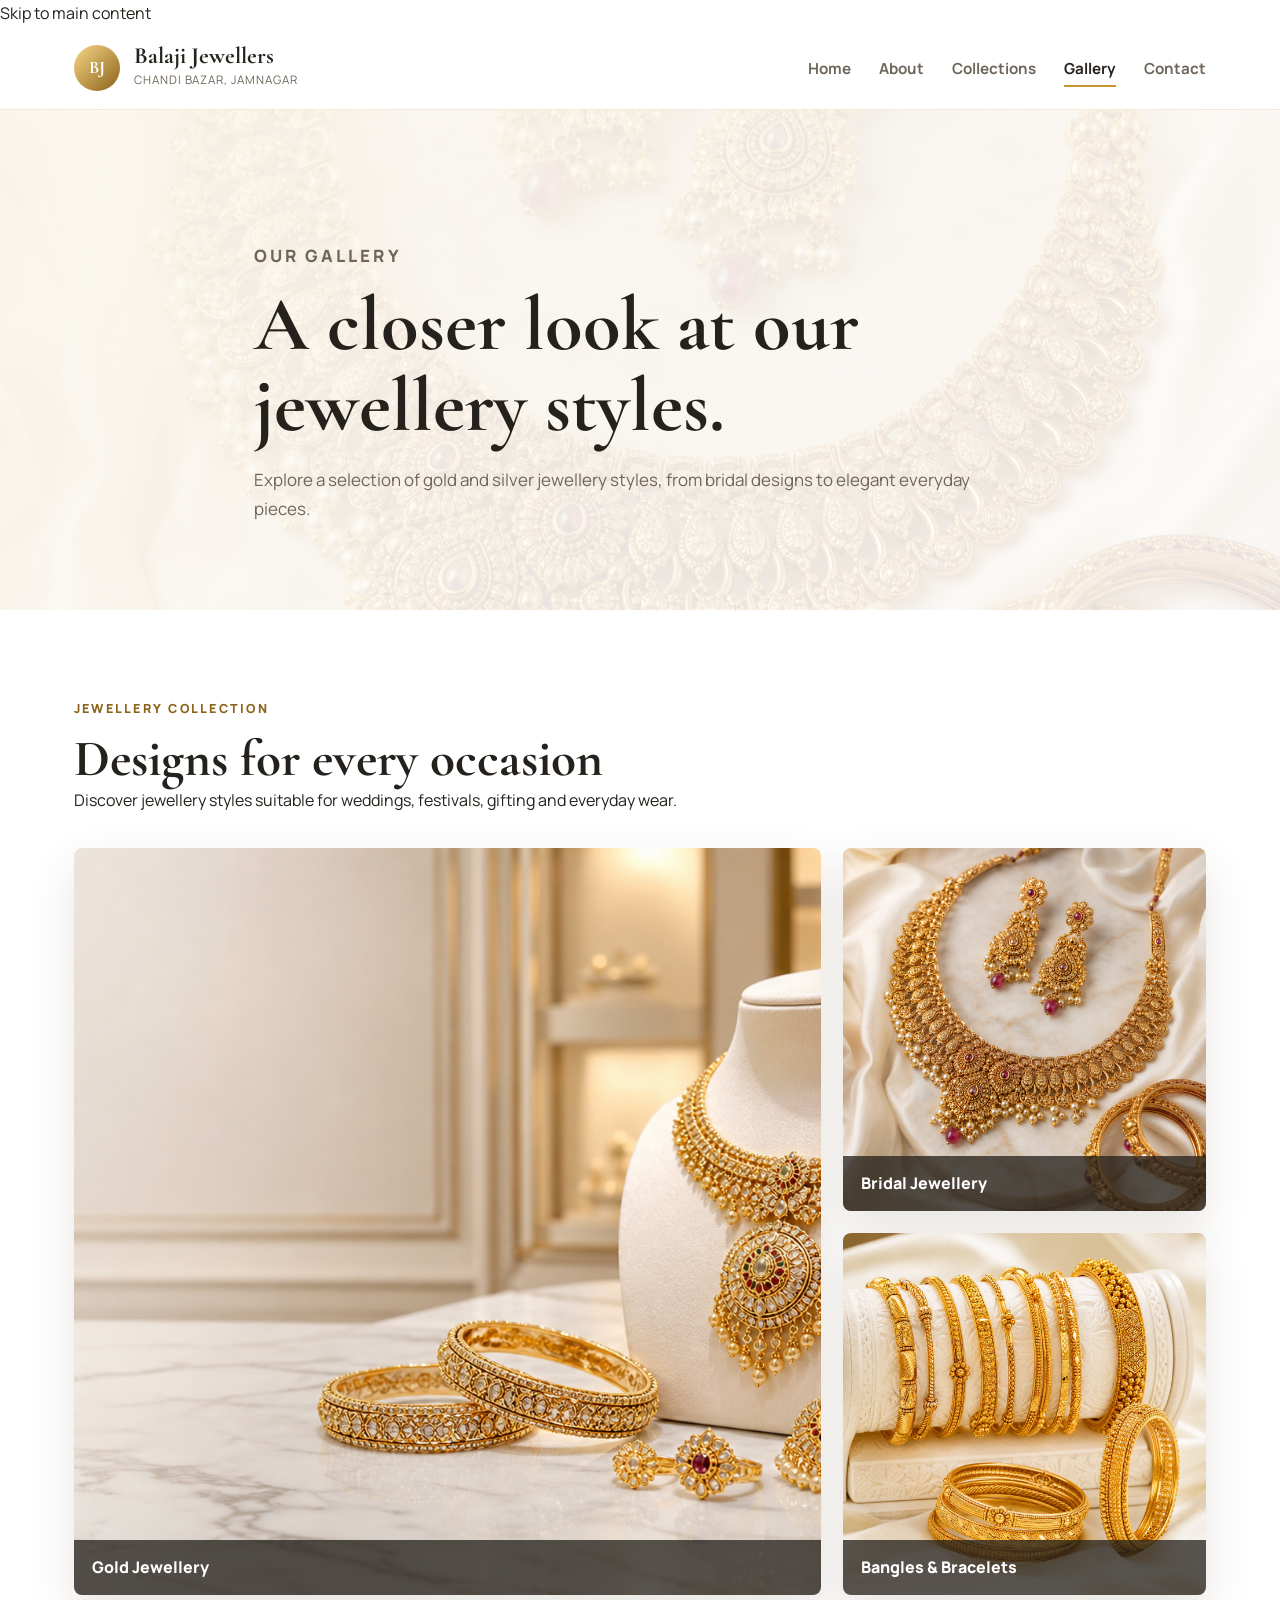
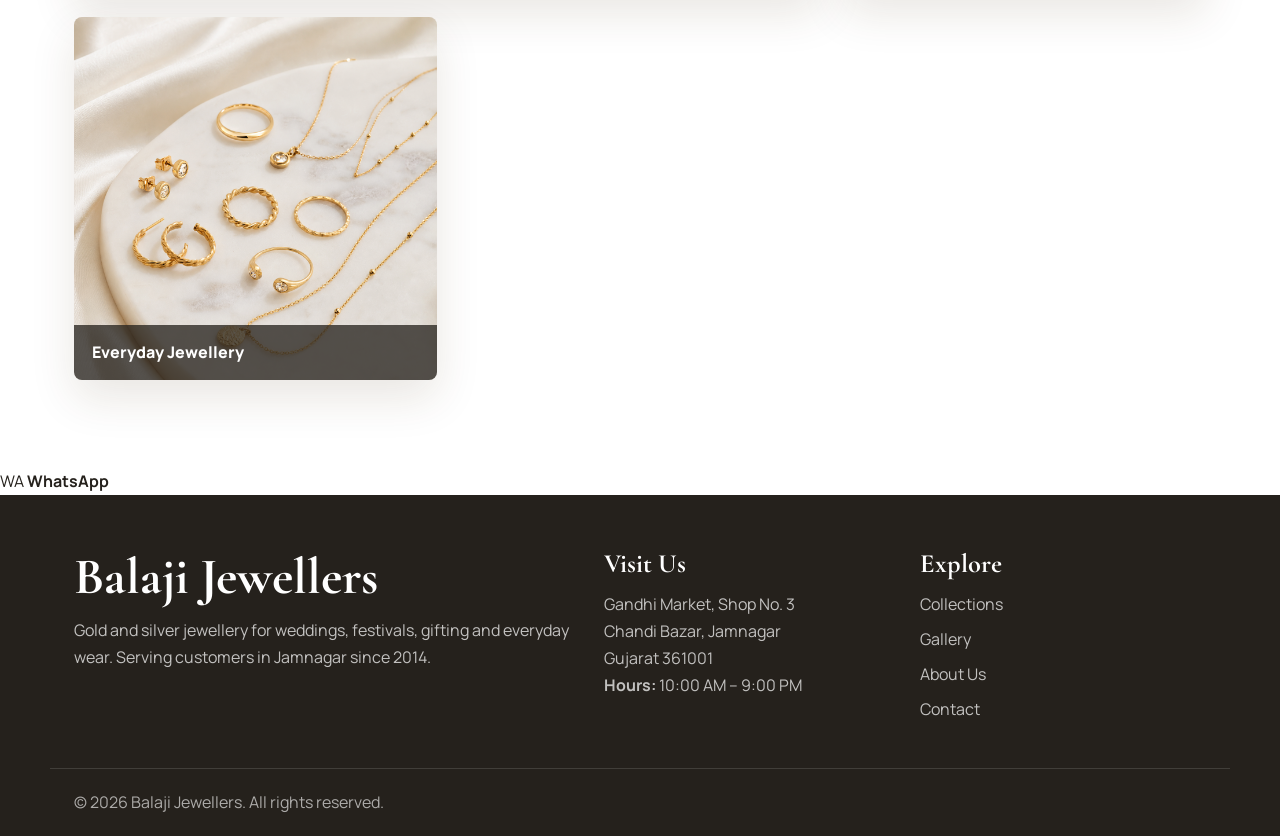
<file: gallery.html>
<!DOCTYPE html>
<html lang="en">
<head>
  <meta charset="UTF-8">
  <meta name="viewport" content="width=device-width, initial-scale=1.0">

  <meta name="description" content="Explore jewellery styles at Balaji Jewellers in Chandi Bazar, Jamnagar. View our gold, silver, bridal and everyday jewellery collections.">

  <title>Jewellery Gallery | Balaji Jewellers, Jamnagar</title>

  <link rel="preconnect" href="https://fonts.googleapis.com">
  <link rel="preconnect" href="https://fonts.gstatic.com" crossorigin>

  <link href="https://fonts.googleapis.com/css2?family=Cormorant+Garamond:wght@500;600;700&family=Manrope:wght@400;500;600;700&display=swap" rel="stylesheet">

  <link rel="stylesheet" href="css/style.css">
</head>

<body>

  <a class="skip-link" href="#main-content">Skip to main content</a>

  <header class="site-header">
    <nav class="navbar container" aria-label="Main navigation">

      <a class="brand" href="index.html" aria-label="Balaji Jewellers home">
        <span class="brand-mark">BJ</span>

        <span>
          <strong>Balaji Jewellers</strong>
          <small>Chandi Bazar, Jamnagar</small>
        </span>
      </a>

      <button
        class="nav-toggle"
        type="button"
        aria-label="Open navigation"
        aria-expanded="false"
        aria-controls="primary-navigation"
      >
        <span></span>
        <span></span>
        <span></span>
      </button>

      <ul class="nav-links" id="primary-navigation">
        <li><a href="index.html">Home</a></li>
        <li><a href="about.html">About</a></li>
        <li><a href="collections.html">Collections</a></li>
        <li><a href="gallery.html" aria-current="page">Gallery</a></li>
        <li><a href="contact.html">Contact</a></li>
      </ul>

    </nav>
  </header>

  <main id="main-content">

    <section class="page-hero" aria-labelledby="gallery-title">
      <div class="container narrow reveal">

        <p class="eyebrow">Our Gallery</p>

        <h1 id="gallery-title">
          A closer look at our jewellery styles.
        </h1>

        <p>
          Explore a selection of gold and silver jewellery styles,
          from bridal designs to elegant everyday pieces.
        </p>

      </div>
    </section>

        <section class="section">
      <div class="container">

        <div class="section-heading reveal">
          <p class="eyebrow">Jewellery Collection</p>

          <h2>
            Designs for every occasion
          </h2>

          <p>
            Discover jewellery styles suitable for weddings,
            festivals, gifting and everyday wear.
          </p>
        </div>

        <div class="gallery-grid">

          <figure class="gallery-item large reveal">
            <img
              src="images/hero-jewellery.png"
              alt="Gold jewellery collection display"
              loading="lazy"
            >

            <figcaption>
              Gold Jewellery
            </figcaption>
          </figure>


          <figure class="gallery-item reveal reveal-delay-1">
            <img
              src="images/bridal-collection.png"
              alt="Bridal gold jewellery collection"
              loading="lazy"
            >

            <figcaption>
              Bridal Jewellery
            </figcaption>
          </figure>


          <figure class="gallery-item reveal reveal-delay-2">
            <img
              src="images/bangles-bracelets.png"
              alt="Gold bangles and bracelets"
              loading="lazy"
            >

            <figcaption>
              Bangles & Bracelets
            </figcaption>
          </figure>


          <figure class="gallery-item reveal reveal-delay-3">
            <img
              src="images/daily-wear.png"
              alt="Gold jewellery suitable for everyday wear"
              loading="lazy"
            >

            <figcaption>
              Everyday Jewellery
            </figcaption>
          </figure>

        </div>

      </div>
    </section>
  </main>

     <a
      class="whatsapp-float"
      href="https://wa.me/919537831377?text=Hello%20Balaji%20Jewellers%2C%20I%20would%20like%20to%20know%20more%20about%20your%20jewellery%20collections."
      target="_blank"
      rel="noopener"
      aria-label="Chat with Balaji Jewellers on WhatsApp"
    >
      <span aria-hidden="true">WA</span>
      <strong>WhatsApp</strong>
    </a>

  </main>


  <footer class="site-footer">

    <div class="container footer-grid">

      <div>
        <h2>Balaji Jewellers</h2>

        <p>
          Gold and silver jewellery for weddings,
          festivals, gifting and everyday wear.
          Serving customers in Jamnagar since 2014.
        </p>
      </div>


      <div>
        <h3>Visit Us</h3>

        <p>
          Gandhi Market, Shop No. 3<br>
          Chandi Bazar, Jamnagar<br>
          Gujarat 361001
        </p>

        <p>
          <strong>Hours:</strong> 10:00 AM – 9:00 PM
        </p>
      </div>


      <div>
        <h3>Explore</h3>

        <a href="collections.html">Collections</a>
        <a href="gallery.html">Gallery</a>
        <a href="about.html">About Us</a>
        <a href="contact.html">Contact</a>
      </div>

    </div>


    <p class="footer-bottom">
      © 2026 Balaji Jewellers. All rights reserved.
    </p>

  </footer>


  <script src="js/script.js"></script>

</body>
</html>
</file>
<file: css/style.css>
:root {
  --white: #ffffff;
  --ivory: #fbf7ee;
  --cream: #f4ead8;
  --gold: #c9952c;
  --gold-dark: #8b6218;
  --charcoal: #25211c;
  --muted: #6f665b;
  --line: #e8dcc8;
  --shadow: 0 18px 45px rgba(71, 49, 16, 0.12);
}

/* Base layout and typography */
* {
  box-sizing: border-box;
  margin: 0;
  padding: 0;
}

html {
  scroll-behavior: smooth;
}

body {
  background: var(--white);
  color: var(--charcoal);
  font-family: "Manrope", Arial, sans-serif;
  line-height: 1.7;
}

img {
  display: block;
  max-width: 100%;
}

a {
  color: inherit;
  text-decoration: none;
}

.container {
  margin: 0 auto;
  max-width: 1180px;
  padding: 0 24px;
  width: 100%;
}

.narrow {
  max-width: 820px;
}

/* Sticky header and navigation */
.site-header {
  backdrop-filter: blur(18px);
  background: rgba(255, 255, 255, 0.92);
  border-bottom: 1px solid rgba(201, 149, 44, 0.2);
  left: 0;
  position: sticky;
  right: 0;
  top: 0;
  z-index: 50;
}

.navbar {
  align-items: center;
  display: flex;
  justify-content: space-between;
  min-height: 82px;
}

.brand {
  align-items: center;
  display: inline-flex;
  gap: 14px;
}

.brand-mark {
  align-items: center;
  aspect-ratio: 1;
  background: linear-gradient(135deg, #f7d687, var(--gold-dark));
  border-radius: 50%;
  color: var(--white);
  display: inline-flex;
  font-family: "Cormorant Garamond", Georgia, serif;
  font-size: 1.1rem;
  font-weight: 700;
  justify-content: center;
  width: 46px;
}

.brand strong {
  display: block;
  font-family: "Cormorant Garamond", Georgia, serif;
  font-size: 1.45rem;
  line-height: 1;
}

.brand small {
  color: var(--muted);
  display: block;
  font-size: 0.73rem;
  letter-spacing: 0.08em;
  margin-top: 3px;
  text-transform: uppercase;
}

.nav-links {
  align-items: center;
  display: flex;
  gap: 28px;
  list-style: none;
}

.nav-links a {
  color: var(--muted);
  font-size: 0.95rem;
  font-weight: 700;
  position: relative;
}

.nav-links a::after {
  background: var(--gold);
  bottom: -8px;
  content: "";
  height: 2px;
  left: 0;
  position: absolute;
  transform: scaleX(0);
  transform-origin: left;
  transition: transform 0.25s ease;
  width: 100%;
}

.nav-links a:hover,
.nav-links a.active {
  color: var(--charcoal);
}

.nav-links a:hover::after,
.nav-links a.active::after {
  transform: scaleX(1);
}

.nav-toggle {
  background: transparent;
  border: 0;
  cursor: pointer;
  display: none;
  height: 44px;
  width: 44px;
}

.nav-toggle span {
  background: var(--charcoal);
  display: block;
  height: 2px;
  margin: 7px auto;
  transition: 0.25s ease;
  width: 25px;
}

/* Home hero */
.hero {
  min-height: calc(100vh - 82px);
  overflow: hidden;
  position: relative;
}

.hero-media {
  background:
    linear-gradient(90deg, rgba(255, 255, 255, 0.96) 0%, rgba(255, 255, 255, 0.82) 42%, rgba(255, 255, 255, 0.2) 100%),
    url("../images/hero-jewellery.png") center right / cover no-repeat;
  inset: 0;
  position: absolute;
}

.hero-content {
  align-items: flex-start;
  display: flex;
  flex-direction: column;
  justify-content: center;
  min-height: calc(100vh - 82px);
  padding-bottom: 76px;
  padding-top: 76px;
  position: relative;
}

.eyebrow {
  color: var(--gold-dark);
  font-size: 0.78rem;
  font-weight: 800;
  letter-spacing: 0.18em;
  margin-bottom: 14px;
  text-transform: uppercase;
}

h1,
h2,
h3 {
  font-family: "Cormorant Garamond", Georgia, serif;
  font-weight: 700;
  line-height: 1.05;
}

h1 {
  font-size: clamp(3.2rem, 6vw, 6.7rem);
  max-width: 760px;
}

h2 {
  font-size: clamp(2.15rem, 4vw, 4rem);
}

h3 {
  font-size: 1.65rem;
}

.hero-text {
  color: var(--muted);
  font-size: 1.12rem;
  margin: 24px 0 34px;
  max-width: 570px;
}

.hero-actions,
.visit-content {
  align-items: center;
  display: flex;
  flex-wrap: wrap;
  gap: 14px;
}

.btn {
  align-items: center;
  border: 1px solid transparent;
  border-radius: 999px;
  display: inline-flex;
  font-weight: 800;
  justify-content: center;
  min-height: 48px;
  padding: 12px 22px;
  transition: transform 0.2s ease, box-shadow 0.2s ease, background 0.2s ease;
}

.btn:hover {
  transform: translateY(-2px);
}

.btn-primary {
  background: var(--gold);
  box-shadow: 0 12px 25px rgba(201, 149, 44, 0.25);
  color: var(--white);
}

.btn-outline {
  background: rgba(255, 255, 255, 0.7);
  border-color: var(--gold);
  color: var(--gold-dark);
}

/* Reusable sections and cards */
.section {
  padding: 88px 0;
}

.intro-section,
.values-section,
.visit-band {
  background: var(--ivory);
}

.split {
  display: grid;
  gap: 48px;
  grid-template-columns: minmax(0, 1.1fr) minmax(280px, 0.7fr);
}

.split p:last-child {
  color: var(--muted);
  font-size: 1.06rem;
}

.section-heading {
  margin-bottom: 34px;
  max-width: 720px;
}

.card-grid {
  display: grid;
  gap: 24px;
  grid-template-columns: repeat(3, 1fr);
}

.collection-card {
  background: var(--white);
  border: 1px solid var(--line);
  border-radius: 8px;
  box-shadow: var(--shadow);
  overflow: hidden;
}

.collection-card img {
  aspect-ratio: 1 / 1;
  height: auto;
  object-fit: cover;
  width: 100%;
}

.collection-card div {
  padding: 26px;
}

.collection-card p,
.feature-row p,
.story-grid p,
.value-grid p,
.page-hero p,
.contact-list span,
.footer-grid p {
  color: var(--muted);
}

.visit-content {
  justify-content: space-between;
}

/* Interior page layouts */
.page-hero {
  background:
    linear-gradient(135deg, rgba(251, 247, 238, 0.96), rgba(255, 255, 255, 0.86)),
    url("../images/bridal-collection.png") center / cover no-repeat;
  padding: 112px 0 86px;
}

.page-hero p {
  font-size: 1.06rem;
  margin-top: 20px;
}

.story-grid,
.contact-grid {
  align-items: center;
  display: grid;
  gap: 52px;
  grid-template-columns: 0.95fr 1.05fr;
}

.story-grid img {
  border-radius: 8px;
  box-shadow: var(--shadow);
  min-height: 420px;
  object-fit: cover;
}

.story-grid p + p {
  margin-top: 18px;
}

.value-grid {
  display: grid;
  gap: 22px;
  grid-template-columns: repeat(3, 1fr);
}

.value-grid article {
  background: var(--white);
  border: 1px solid var(--line);
  border-radius: 8px;
  padding: 30px;
}

.value-grid span {
  color: var(--gold);
  display: inline-block;
  font-weight: 800;
  margin-bottom: 18px;
}

.collection-list {
  display: grid;
  gap: 42px;
}

.feature-row {
  align-items: center;
  display: grid;
  gap: 46px;
  grid-template-columns: 0.9fr 1fr;
}

.feature-row.reverse {
  grid-template-columns: 1fr 0.9fr;
}

.feature-row.reverse img {
  order: 2;
}

.feature-row img {
  aspect-ratio: 4 / 3;
  border-radius: 8px;
  box-shadow: var(--shadow);
  object-fit: cover;
  width: 100%;
}

.gallery-grid {
  display: grid;
  gap: 22px;
  grid-template-columns: repeat(3, 1fr);
}

.gallery-item {
  border-radius: 8px;
  box-shadow: var(--shadow);
  overflow: hidden;
  position: relative;
}

.gallery-item.large {
  grid-column: span 2;
  grid-row: span 2;
}

.gallery-item img {
  height: 100%;
  object-fit: cover;
  width: 100%;
}

.gallery-item figcaption {
  background: rgba(37, 33, 28, 0.76);
  bottom: 0;
  color: var(--white);
  font-weight: 800;
  left: 0;
  padding: 14px 18px;
  position: absolute;
  right: 0;
}

/* Contact form */
.contact-grid {
  align-items: stretch;
}

.contact-panel,
.contact-form {
  background: var(--white);
  border: 1px solid var(--line);
  border-radius: 8px;
  box-shadow: var(--shadow);
  padding: 34px;
}

.contact-list {
  display: grid;
  gap: 18px;
  list-style: none;
  margin: 24px 0 28px;
}

.contact-list li {
  border-bottom: 1px solid var(--line);
  padding-bottom: 16px;
}

.contact-list strong,
.contact-list span {
  display: block;
}

.contact-form label {
  display: block;
  font-weight: 800;
  margin: 18px 0 7px;
}

.contact-form input,
.contact-form textarea {
  border: 1px solid var(--line);
  border-radius: 8px;
  color: var(--charcoal);
  font: inherit;
  padding: 13px 14px;
  width: 100%;
}

.contact-form input:focus,
.contact-form textarea:focus {
  border-color: var(--gold);
  outline: 3px solid rgba(201, 149, 44, 0.15);
}

.contact-form button {
  margin-top: 20px;
  width: 100%;
}

.form-note {
  color: var(--gold-dark);
  font-weight: 700;
  margin-top: 14px;
}

/* Footer */
.site-footer {
  background: var(--charcoal);
  color: var(--white);
  padding: 56px 0 20px;
}

.footer-grid {
  display: grid;
  gap: 30px;
  grid-template-columns: 1.4fr 0.8fr 0.8fr;
}

.footer-grid h2,
.footer-grid h3 {
  margin-bottom: 12px;
}

.footer-grid p,
.footer-grid a {
  color: rgba(255, 255, 255, 0.72);
}

.footer-grid a {
  display: block;
  margin-bottom: 8px;
}

.footer-bottom {
  border-top: 1px solid rgba(255, 255, 255, 0.13);
  color: rgba(255, 255, 255, 0.62);
  margin: 36px auto 0;
  max-width: 1180px;
  padding: 20px 24px 0;
}

/* Responsive navigation and layouts */
@media (max-width: 900px) {
  .nav-toggle {
    display: block;
  }

  .nav-links {
    background: var(--white);
    border-bottom: 1px solid var(--line);
    box-shadow: var(--shadow);
    display: none;
    gap: 0;
    left: 0;
    padding: 12px 24px 24px;
    position: absolute;
    right: 0;
    top: 82px;
  }

  .nav-links.open {
    display: block;
  }

  .nav-links li {
    border-bottom: 1px solid var(--line);
  }

  .nav-links a {
    display: block;
    padding: 13px 0;
  }

  .hero-media {
    background:
      linear-gradient(180deg, rgba(255, 255, 255, 0.94) 0%, rgba(255, 255, 255, 0.78) 55%, rgba(255, 255, 255, 0.45) 100%),
      url("../images/hero-jewellery.png") center / cover no-repeat;
  }

  .split,
  .card-grid,
  .story-grid,
  .value-grid,
  .feature-row,
  .feature-row.reverse,
  .contact-grid,
  .footer-grid {
    grid-template-columns: 1fr;
  }

  .feature-row.reverse img {
    order: 0;
  }

  .gallery-grid {
    grid-template-columns: 1fr 1fr;
  }
}

@media (max-width: 620px) {
  .container {
    padding: 0 18px;
  }

  .brand small {
    display: none;
  }

  .brand strong {
    font-size: 1.22rem;
  }

  .hero,
  .hero-content {
    min-height: 680px;
  }

  h1 {
    font-size: 3rem;
  }

  .section {
    padding: 64px 0;
  }

  .page-hero {
    padding: 86px 0 66px;
  }

  .hero-actions,
  .visit-content {
    align-items: stretch;
    flex-direction: column;
  }

  .btn {
    width: 100%;
  }

  .gallery-grid {
    grid-template-columns: 1fr;
  }

  .gallery-item.large {
    grid-column: auto;
    grid-row: auto;
  }
}
</file>
